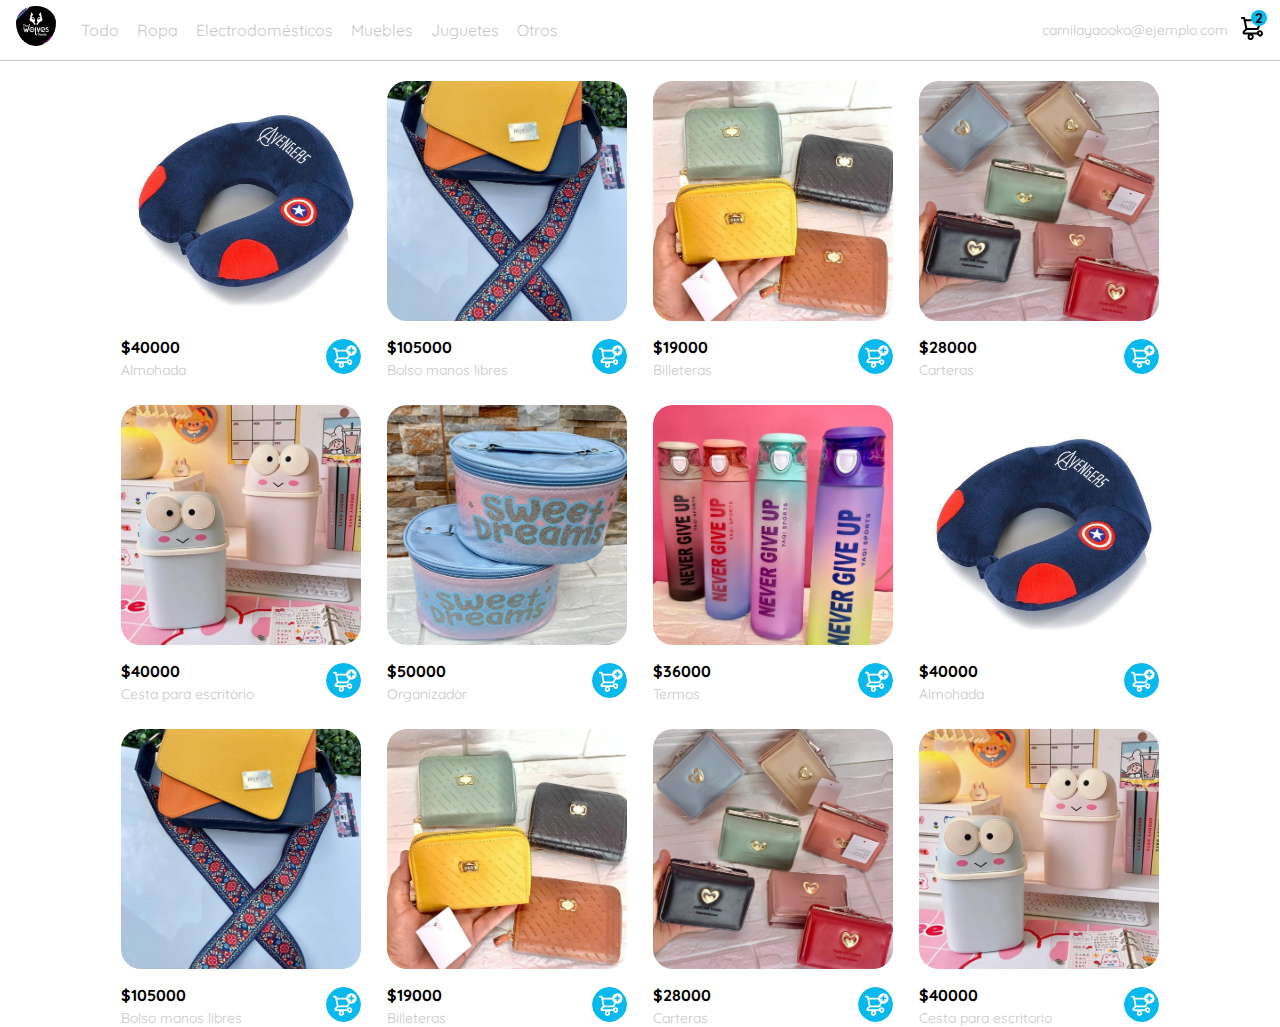
<file: index.html>
<!DOCTYPE html>
<html lang="en">
<head>
  <meta charset="UTF-8">
  <meta http-equiv="X-UA-Compatible" content="IE=edge">
  <meta name="viewport" content="width=device-width, initial-scale=1.0">
  
  <link rel="preconnect" href="https://fonts.googleapis.com">
  <link rel="preconnect" href="https://fonts.gstatic.com" crossorigin>
  <link href="https://fonts.googleapis.com/css2?family=Quicksand:wght@300;500;700&display=swap" rel="stylesheet">
  <link rel="stylesheet" href="./style.css">
  
  <title>The Wolves: Tienda Online</title>
</head>
<body>
  <nav>
    <img src="./icons/icon_menu.svg" alt="menu" class="menu">

    <div class="navbar-left">
      <img src="./logo.jpg" alt="logo" class="logo">

      <ul>
        <li>
          <a href="/">Todo</a>
        </li>
        <li>
          <a href="/">Ropa</a>
        </li>
        <li>
          <a href="/">Electrodomésticos</a>
        </li>
        <li>
          <a href="/">Muebles</a>
        </li>
        <li>
          <a href="/">Juguetes</a>
        </li>
        <li>
          <a href="/">Otros</a>
        </li>
      </ul>
    </div>

    <div class="navbar-right">
      <ul>
        <li class="navbar-email">camilayaooko@ejemplo.com</li>
        <li class="navbar-shopping-cart">
          <img src="./icons/icon_shopping_cart.svg" alt="shopping-cart">
          <div>2</div>
        </li>
      </ul>
    </div>
 
    <div class="desktop-menu inactive">
      <ul>
        <li>
          <a href="/" class="title">Mis órdenes</a>
        </li>
  
        <li>
          <a href="/">Mi cuenta</a>
        </li>
  
        <li>
          <a href="/">Cerrar sesión</a>
        </li>
  
      </ul>
    </div>

    <div class="mobile-menu inactive">
      <ul>
        <li>
          <a href="/">CATEGORIAS</a>
        </li>
        <li>
          <a href="/">Todo</a>
        </li>
        <li>
          <a href="/">Ropa</a>
        </li>
        <li>
          <a href="/">Electrodomésticos</a>
        </li>
        <li>
          <a href="/">Muebles</a>
        </li>
        <li>
          <a href="/">Juguetes</a>
        </li>
        <li>
          <a href="/">Otros</a>
        </li>
      </ul>
  
      <ul>
        <li>
          <a href="/">Mis ordenes</a>
        </li>
        <li>
          <a href="/">Mi cuenta</a>
        </li>
      </ul>
  
      <ul>
        <li>
          <a href="/" class="email">camilayaokoo@ejemplo.com</a>
        </li>
        <li>
          <a href="/" class="sign-out">Cerrar sesión</a>
        </li>
      </ul>
  
    </div>
  </nav>

  <div class="darken inactive"></div>
  <aside id="shoppingCartContainer" class=" inactive">
    <div class="title-container">
      <img src="./icons/flechita.svg" class="close-shopping-cart-container" alt="arrow">
      <p class="title">Mi orden</p>
    </div>
    <div class="my-order-content">
      <div class="shopping-cart">
        <figure>
          <img src="./imagenes/almohada.jfif" alt="almohada">
        </figure>
        <p>Almohada</p>
        <p>$25.000</p>
        <img src="./icons/icon_close.png" alt="close">
      </div>
      <div class="shopping-cart">
        <figure>
          <img src="./imagenes/almohada.jfif" alt="almohada">
        </figure>
        <p>Almohada</p>
        <p>$25.000</p>
        <img src="./icons/icon_close.png" alt="close">
      </div>
      <div class="shopping-cart">
        <figure>
          <img src="./imagenes/almohada.jfif" alt="almohada">
        </figure>
        <p>Almohada</p>
        <p>$25.000</p>
        <img src="./icons/icon_close.png" alt="close">
      </div>
      <div class="shopping-cart">
        <figure>
          <img src="./imagenes/almohada.jfif" alt="almohada">
        </figure>
        <p>Almohada</p>
        <p>$25.000</p>
        <img src="./icons/icon_close.png" alt="close">
      </div>
      <div class="shopping-cart">
        <figure>
          <img src="./imagenes/almohada.jfif" alt="almohada">
        </figure>
        <p>Almohada</p>
        <p>$25.000</p>
        <img src="./icons/icon_close.png" alt="close">
      </div>

      <div class="order">
        <p>
          <span>Total</span>
        </p>
        <p>$560.000</p>
      </div>

    </div>
      <button class="primary-button">
        Verificar
      </button>
  </aside>

  <aside id="productDetail" class="inactive">
    <div class="product-detail-close">
      <img src="./icons/icon_close.png" alt="close">
    </div>
    <!-- <img src="./imagenes/carteras.jfif" alt="almohada"> -->
    <!-- <div class="product-info">
      <p>$20.000</p>
      <p>Almohada</p>
      <p>Es una almohada perfecta para llevar en tus viajes, ya que te da comodidad a un precio increible</p>
      <button class="primary-button add-to-cart-button">
        <img src="./icons/bt_add_to_cart.svg" alt="add to cart">
        Añadir al carrito
      </button>
    </div> -->
  </aside>

  <section class="main-container">
    <div class="cards-container">
      <!-- <div class="product-card">
        <img src="/imagenes/almohada.jfif" alt="almohada" class="product-img">
        <div class="product-info">
          <div>  
            <p>$40.000</p>
            <p>Cuellero para viajes</p>
          </div>
            <figure>
            <img src="./icons/bt_add_to_cart.svg" alt="añadir">
          </figure>
        </div>
      </div> -->
    </div>
  </section>

  <script src="./main.js"></script>
</body>
</html>
</file>
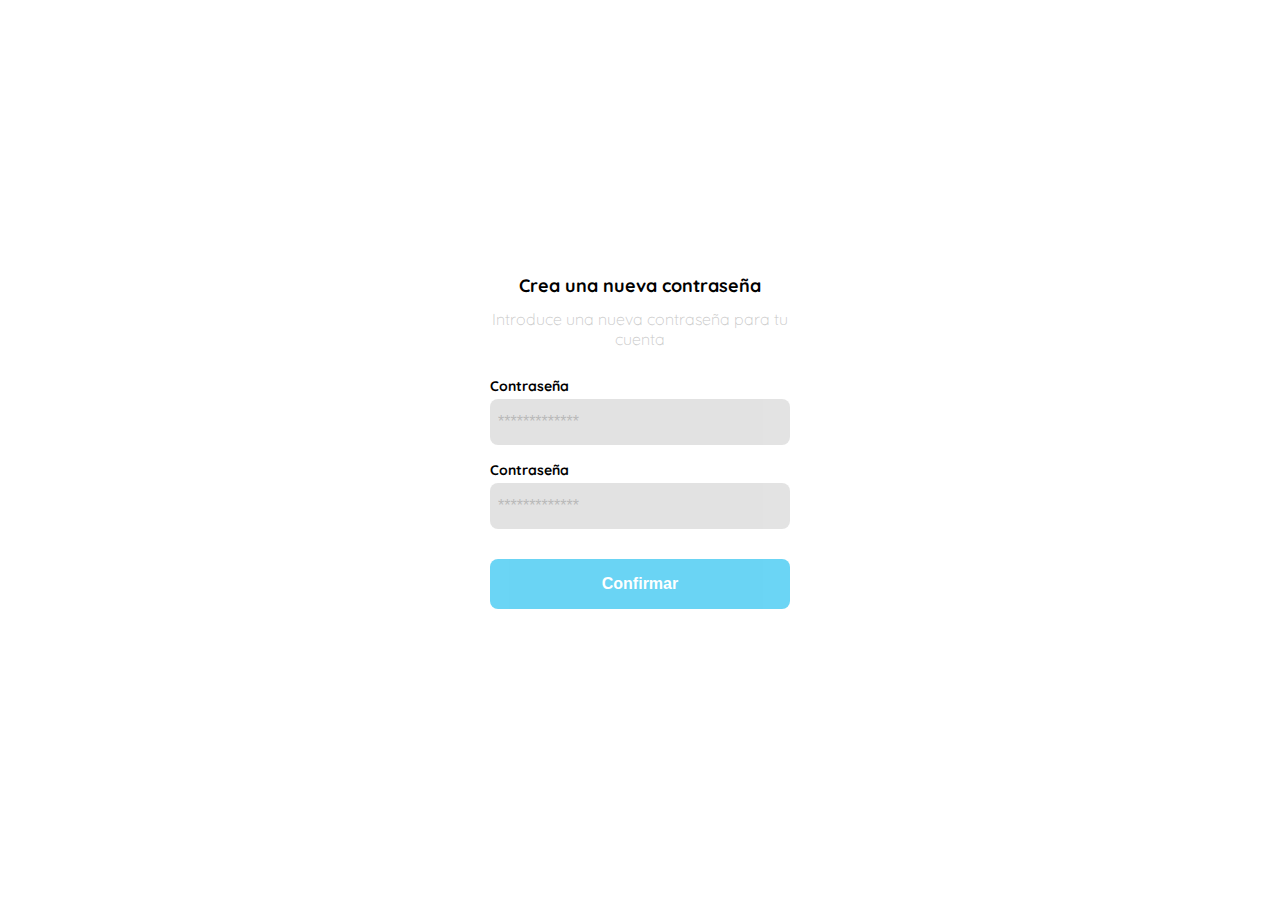
<file: clase1.html>
<!DOCTYPE html>
<html lang="en">
<head>
  <meta charset="UTF-8">
  <meta http-equiv="X-UA-Compatible" content="IE=edge">
  <meta name="viewport" content="width=device-width, initial-scale=1.0">
  <link rel="preconnect" href="https://fonts.googleapis.com">
  <link rel="preconnect" href="https://fonts.gstatic.com" crossorigin>
  <link href="https://fonts.googleapis.com/css2?family=Quicksand:wght@300;500;700&display=swap" rel="stylesheet">
  <title>Document</title>
  <style>
     :root {
      --fucsia: #db06b1;
      --gris: #c7c7c7;
      --azul: #08b9ee;
      --negro: #000000;
      --blanco: #ffffff;
      --sm: 14px;
      --md: 16px;
      --lg: 18px;
    }
    body {
      font-family: 'Quicksand', sans-serif;
      margin: 0;
    }
    .login {
      width: 100%;
      height: 100vh;
      display: grid;
      place-items: center;
    }
    .form-container {
      display: grid;
      grid-template-rows: auto 1fr auto;
      width: 300px;
    }
    .logo {
      width: 150px;
      height: 150px;
      border-radius: 50%;
      margin-bottom: 48px;
      justify-self: center;
      display: none;
    }
    .title {
      font-size: var(--lg);
      margin-bottom: 12px;
      text-align: center;
    }
    .subtitle {
      color: var(--gris);
      font-size: var(--md);
      font-weight: 300;
      margin-top: 0;
      margin-bottom: 28px;
      text-align: center;
    }
    .form {
      display: flex;
      flex-direction: column;
    }
    .label {
      font-size: var(--sm);
      font-weight: bold;
      margin-bottom: 4px;
    }
    .input {
      background-color: var(--gris);
      border: none;
      border-radius: 8px;
      height: 30px;
      font-size: var(--md);
      padding: 8px;
      opacity: 50%;
      margin-bottom: 16px;
    }
    .primary-button {
      background-color: var(--azul);
      border-radius: 8px;
      border: none;
      color: var(--blanco);
      width: 100%;
      cursor: pointer;
      font-size: var(--md);
      font-weight: bold;
      height: 50px;
      opacity: 60%;
    }
    .login-button {
      margin-top: 14px;
      margin-bottom: 30px;
    }
    @media (max-width: 640px) {
      .logo {
        display: block;
      }
    }
  </style>
</head>
<body>
  <div class="login">
    <div class="form-container">
      <img src="./logo.jpg" alt="logo" class="logo">

      <h1 class="title">Crea una nueva contraseña</h1>
      <p class="subtitle">Introduce una nueva contraseña para tu cuenta</p>

      <form action="/" class="form">
        <label for="password" class="label">Contraseña</label>
        <input type="password" id="password" placeholder="*************" class="input input-password">

        <label for="new-password" class="label">Contraseña</label>
        <input type="password" id="new-password" placeholder="*************" class="input input-password">

        <input type="submit" value="Confirmar" class="primary-button login-button">
      </form>
    </div>
  </div>
</body>
</html>
</file>
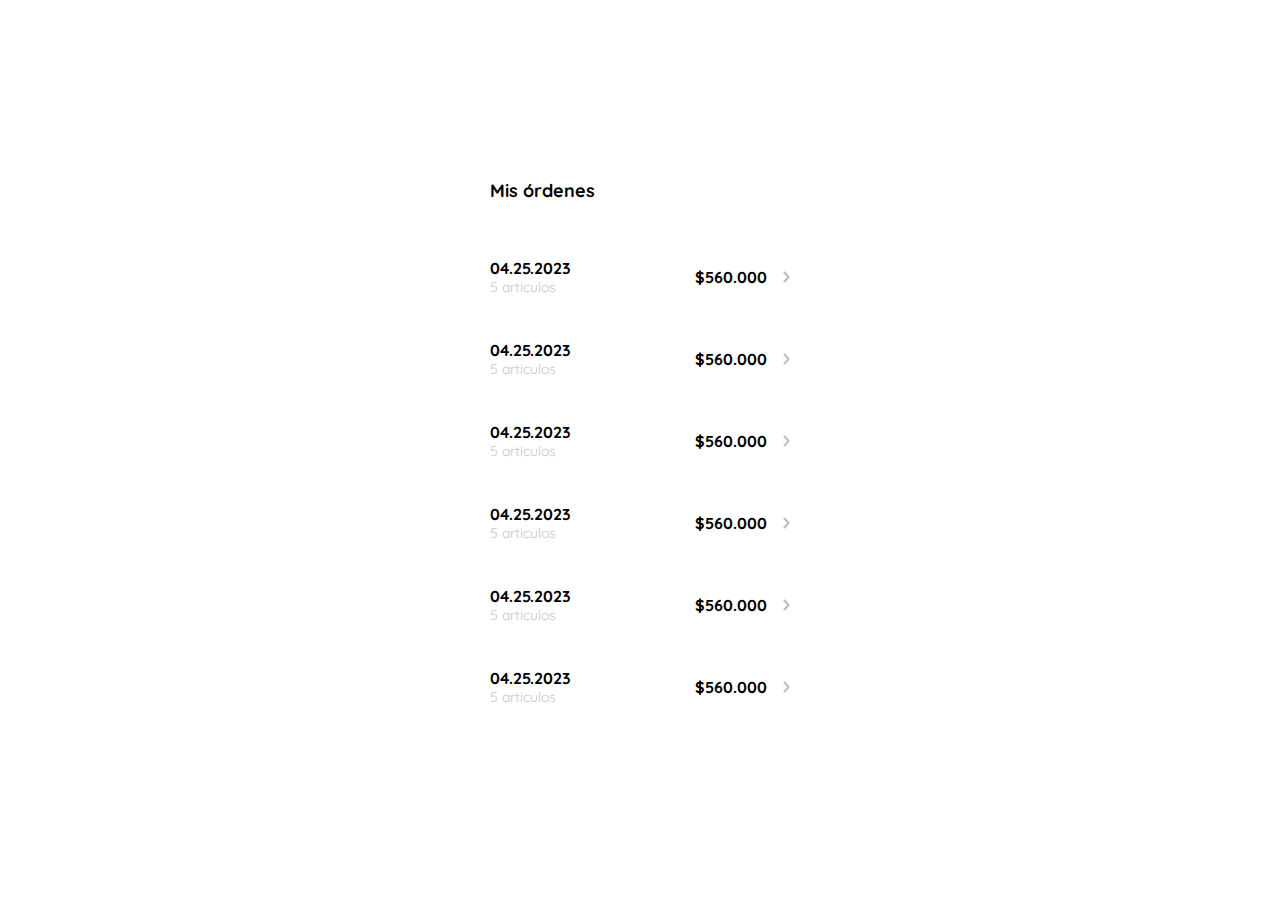
<file: clase10.html>
<!DOCTYPE html>
<html lang="en">
<head>
  <meta charset="UTF-8">
  <meta http-equiv="X-UA-Compatible" content="IE=edge">
  <meta name="viewport" content="width=device-width, initial-scale=1.0">
  <link rel="preconnect" href="https://fonts.googleapis.com">
  <link rel="preconnect" href="https://fonts.gstatic.com" crossorigin>
  <link href="https://fonts.googleapis.com/css2?family=Quicksand:wght@300;500;700&display=swap" rel="stylesheet">
  <title>Document</title>
  <style>
     :root {
      --fucsia: #db06b1;
      --gris: #c7c7c7;
      --azul: #08b9ee;
      --negro: #000000;
      --blanco: #ffffff;
      --sm: 14px;
      --md: 16px;
      --lg: 18px;
    }
    body {
      font-family: 'Quicksand', sans-serif;
      margin: 0;
    }
    .my-order {
      width: 100%;
      height: 100vh;
      display: grid;
      place-items: center;
    }
    .title {
      font-size: var(--lg);
      margin-bottom: 40px;
    }
    .my-order-container {
      display: grid;
      grid-template-rows: auto 1fr auto;
      width: 300px;
    }
    .my-order-content {
      display: flex;
      flex-direction: column;
    }
    .order {
      display: grid;
      grid-template-columns: auto 1fr auto;
      gap: 16px;
      align-items: center;
      margin-bottom: 12px;
    }
    .order p:nth-child(1) {
      display: flex;
      flex-direction: column;
    }
    .order p span:nth-child(1) {
      font-size: var(--md);
      font-weight: bold;
    }
    .order p span:nth-child(2) {
      font-size: var(--sm);
      color: var(--gris);
    }
    .order p:nth-child(2) {
      text-align: end;
      font-weight: bold;
    }
   
    </style>
</head>
<body>
  <div class="my-order">
    <div class="my-order-container">
      <h1 class="title">Mis órdenes</h1>

      <div class="my-order-content">
        <div class="order">
          <p>
            <span>04.25.2023</span>
            <span>5 articulos</span>
          </p>
          <p>$560.000</p>
          <img src="./icons/flechita.svg" alt="flecha">
        </div>

      <div class="order">
        <p>
          <span>04.25.2023</span>
          <span>5 articulos</span>
        </p>
        <p>$560.000</p>
        <img src="./icons/flechita.svg" alt="flecha">
      </div>

      <div class="order">
        <p>
          <span>04.25.2023</span>
          <span>5 articulos</span>
        </p>
        <p>$560.000</p>
        <img src="./icons/flechita.svg" alt="flecha">
      </div>
      
      <div class="order">
        <p>
          <span>04.25.2023</span>
          <span>5 articulos</span>
        </p>
        <p>$560.000</p>
        <img src="./icons/flechita.svg" alt="flecha">
      </div>
      
      <div class="order">
        <p>
          <span>04.25.2023</span>
          <span>5 articulos</span>
        </p>
        <p>$560.000</p>
        <img src="./icons/flechita.svg" alt="flecha">
        </div>
      
      <div class="order">
        <p>
          <span>04.25.2023</span>
          <span>5 articulos</span>
        </p>
        <p>$560.000</p>
        <img src="./icons/flechita.svg" alt="flecha">
      </div>
      
      </div>
    </div>
  </div>
  
</body>
</html>
</file>
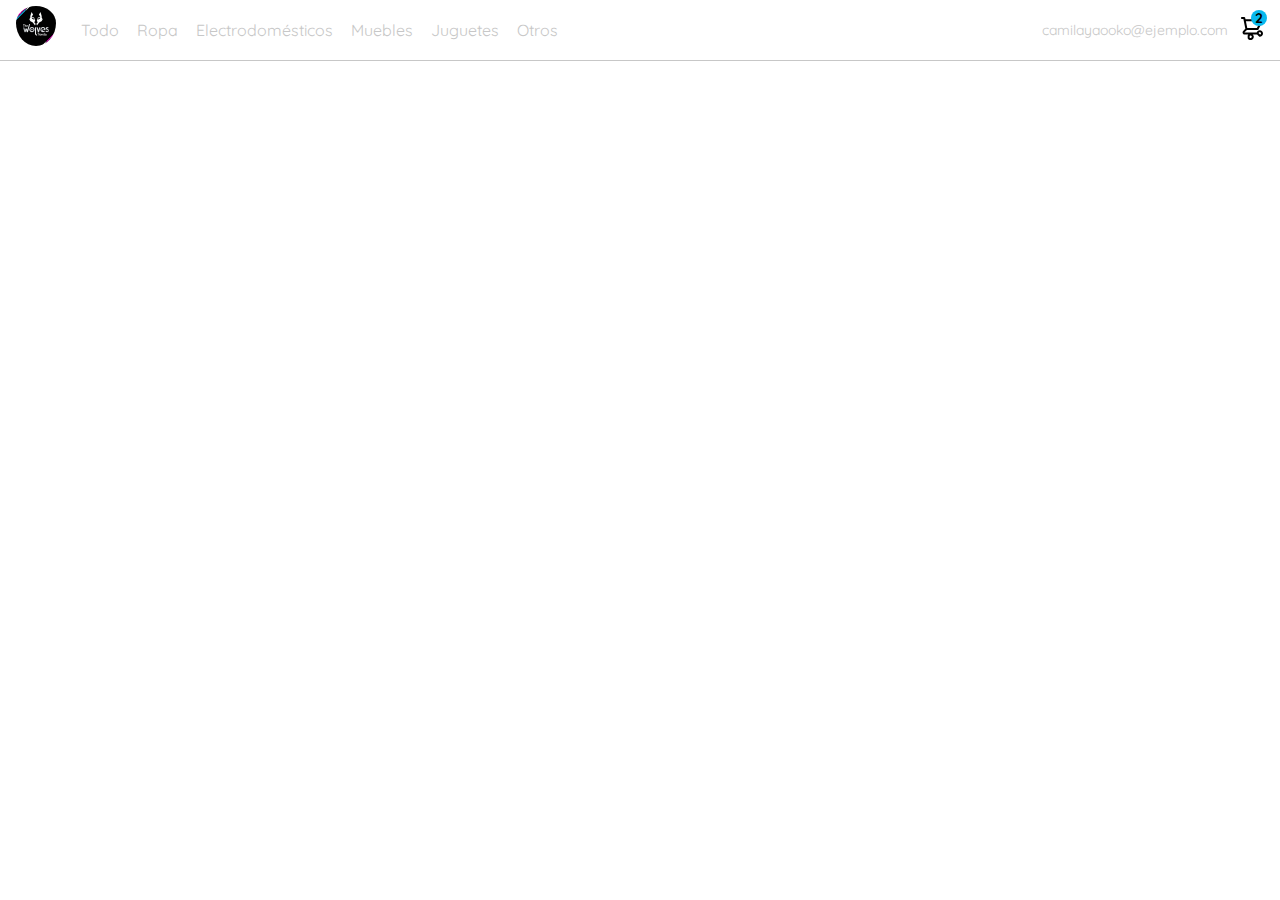
<file: clase11.html>
<!DOCTYPE html>
<html lang="en">
<head>
  <meta charset="UTF-8">
  <meta http-equiv="X-UA-Compatible" content="IE=edge">
  <meta name="viewport" content="width=device-width, initial-scale=1.0">
  <link rel="preconnect" href="https://fonts.googleapis.com">
  <link rel="preconnect" href="https://fonts.gstatic.com" crossorigin>
  <link href="https://fonts.googleapis.com/css2?family=Quicksand:wght@300;500;700&display=swap" rel="stylesheet">
  <title>Document</title>
  <style>
     :root {
      --fucsia: #db06b1;
      --gris: #c7c7c7;
      --azul: #08b9ee;
      --negro: #000000;
      --blanco: #ffffff;
      --sm: 14px;
      --md: 16px;
      --lg: 18px;
    }
    body {
      font-family: 'Quicksand', sans-serif;
      margin: 0;
    }
    nav {
      display: flex;
      justify-content: space-between;
      padding: 0 16px;
      border-bottom: 1px solid var(--gris);
    }
    .menu {
      display: none;
    }
    .logo {
      width: 40px;
      height: 40px;
      border-radius: 50%;
      padding-top: 6px;
    }
    .navbar-left ul,
    .navbar-right ul {
      list-style: none;
      padding: 0;
      margin: 0;
      display: flex;
      align-items: center;
      height: 60px;
    }
    .navbar-left {
      display: flex;
    }
    .navbar-left ul{
      margin-left: 16px;
    }
    .navbar-left ul li a,
    .navbar-right ul li a {
      text-decoration: none;
      color: var(--gris);
      border: 1px solid var(--blanco);
      padding: 8px;
      border-radius: 8px;
    }
    .navbar-left ul li a:hover,
    .navbar-right ul li a:hover {
      border: 1px solid var(--fucsia);
      color: var(--fucsia);
    }
    .navbar-email {
      color: var(--gris);
      font-size: var(--sm);
      margin-right: 12px;
    }
    .navbar-shopping-cart {
      position: relative;
    }
    .navbar-shopping-cart div{
      width: 16px;
      height: 16px;
      background-color: var(--azul);
      border-radius: 50%;
      font-size: var(--sm);
      font-weight: bold;
      position: absolute;
      top: -6px;
      right: -3px;
      display: flex;
      justify-content: center;
      align-items: center;
    }
    @media (max-width: 640px) {
      .menu {
        display: block;
      }
      .navbar-left ul, .navbar-email {
        display: none;
      }
    }
  </style>
</head>
<body>
  <nav>
    <img src="./icons/icon_menu.svg" alt="menu" class="menu">

    <div class="navbar-left">
      <img src="./logo.jpg" alt="logo" class="logo">

      <ul>
        <li>
          <a href="/">Todo</a>
        </li>
        <li>
          <a href="/">Ropa</a>
        </li>
        <li>
          <a href="/">Electrodomésticos</a>
        </li>
        <li>
          <a href="/">Muebles</a>
        </li>
        <li>
          <a href="/">Juguetes</a>
        </li>
        <li>
          <a href="/">Otros</a>
        </li>
      </ul>
    </div>

    <div class="navbar-right">
      <ul>
        <li class="navbar-email">camilayaooko@ejemplo.com</li>
        <li class="navbar-shopping-cart">
          <img src="./icons/icon_shopping_cart.svg" alt="shopping-cart">
          <div>2</div>
        </li>
      </ul>
    </div>
  </nav>
</body>
</html>
</file>
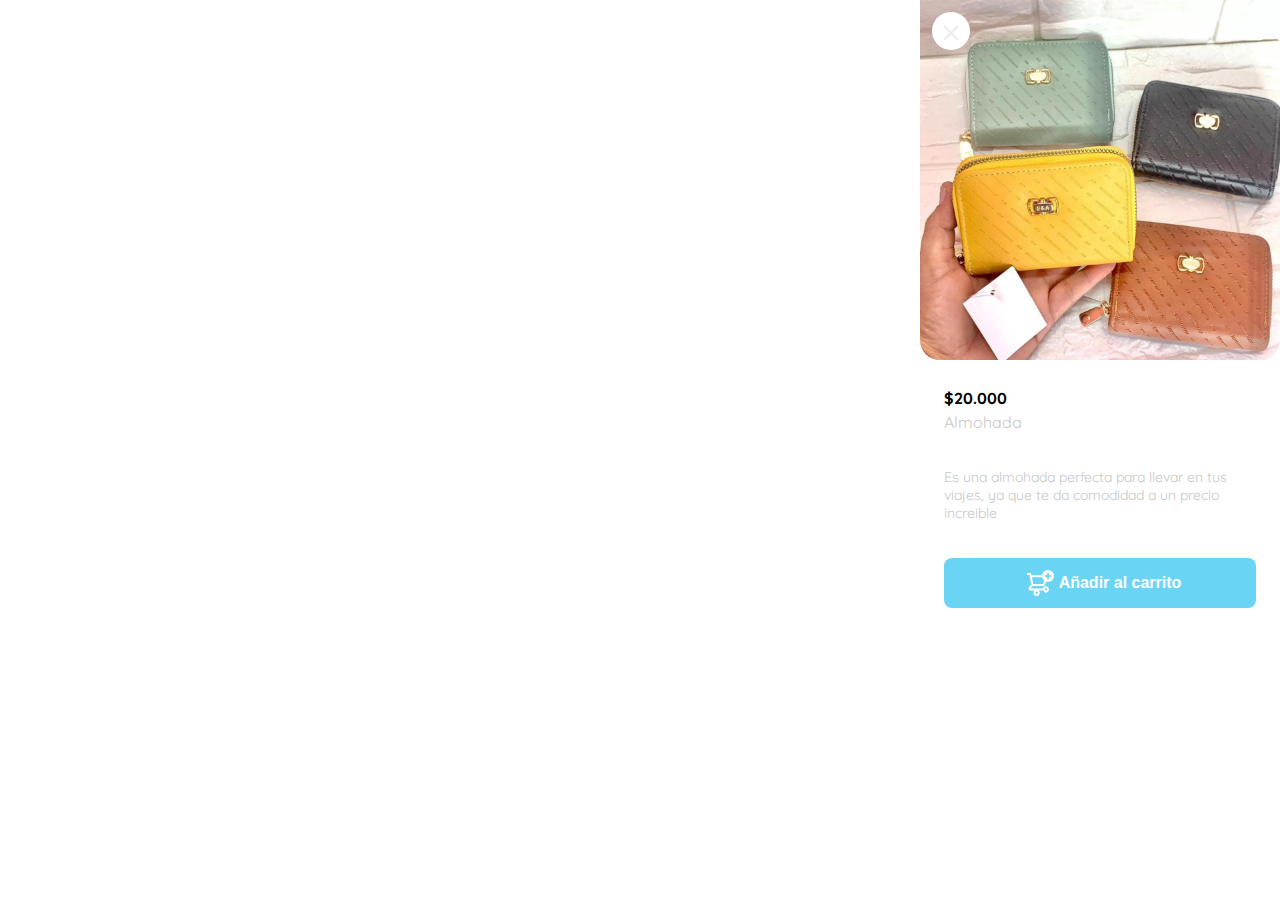
<file: clase12.html>
<!DOCTYPE html>
<html lang="en">
<head>
  <meta charset="UTF-8">
  <meta http-equiv="X-UA-Compatible" content="IE=edge">
  <meta name="viewport" content="width=device-width, initial-scale=1.0">
  <link rel="preconnect" href="https://fonts.googleapis.com">
  <link rel="preconnect" href="https://fonts.gstatic.com" crossorigin>
  <link href="https://fonts.googleapis.com/css2?family=Quicksand:wght@300;500;700&display=swap" rel="stylesheet">
  <title>Document</title>
  <style>
     :root {
      --fucsia: #db06b1;
      --gris: #c7c7c7;
      --azul: #08b9ee;
      --negro: #000000;
      --blanco: #ffffff;
      --sm: 14px;
      --md: 16px;
      --lg: 18px;
    }
    body {
      font-family: 'Quicksand', sans-serif;
      margin: 0;
    }
    .product-detail {
      width: 360px;
      padding-bottom: 24px;
      position: absolute;
      right: 0;
    }
    .product-detail-close {
      background-color: var(--blanco);
      width: 14px;
      height: 14px;
      position: absolute;
      top: 12px;
      left: 12px;
      z-index: 2;
      padding: 12px;
      border-radius: 50%;
    }
    .product-detail-close:hover{
      cursor: pointer;
    }
    .product-detail > img:nth-child(2) {
      width: 100%;
      height: 360px;
      object-fit: cover;
      border-radius: 0 0 20px 20px;
    }
    .product-info {
      margin: 24px 24px 0 24px;
    }
    .product-info p:nth-child(1) {
      font-weight: bold;
      font-size: var(--md);
      margin-top: 0;
      margin-bottom: 4px;
    }
    .product-info p:nth-child(2) {
      color: var(--gris);
      font-size: var(--md);
      margin-top: 0;
      margin-bottom: 36px;
    }
    .product-info p:nth-child(3) {
      color: var(--gris);
      font-size: var(--sm);
      margin-top: 0;
      margin-bottom: 36px;
    }
    .primary-button {
      background-color: var(--azul);
      border-radius: 8px;
      border: none;
      color: var(--blanco);
      width: 100%;
      cursor: pointer;
      font-size: var(--md);
      font-weight: bold;
      height: 50px;
      opacity: 60%;
    }
    .add-to-cart-button {
      display: flex;
      align-items: center;
    justify-content: center;
    }
    @media (max-width:640px) {
      .product-detail {
        width: 100%;
      }
    }
  </style>
</head>
<body>
  <aside class="product-detail">
    <div class="product-detail-close">
      <img src="./icons/icon_close.png" alt="close">
    </div>

      <img src="./imagenes/carteras.jfif" alt="almohada">
    <div class="product-info">
      <p>$20.000</p>
      <p>Almohada</p>
      <p>Es una almohada perfecta para llevar en tus viajes, ya que te da comodidad a un precio increible</p>
      <button class="primary-button add-to-cart-button">
        <img src="./icons/bt_add_to_cart.svg" alt="add to cart">
        Añadir al carrito
      </button>
    </div>
  </aside>
</body>
</html>
</file>
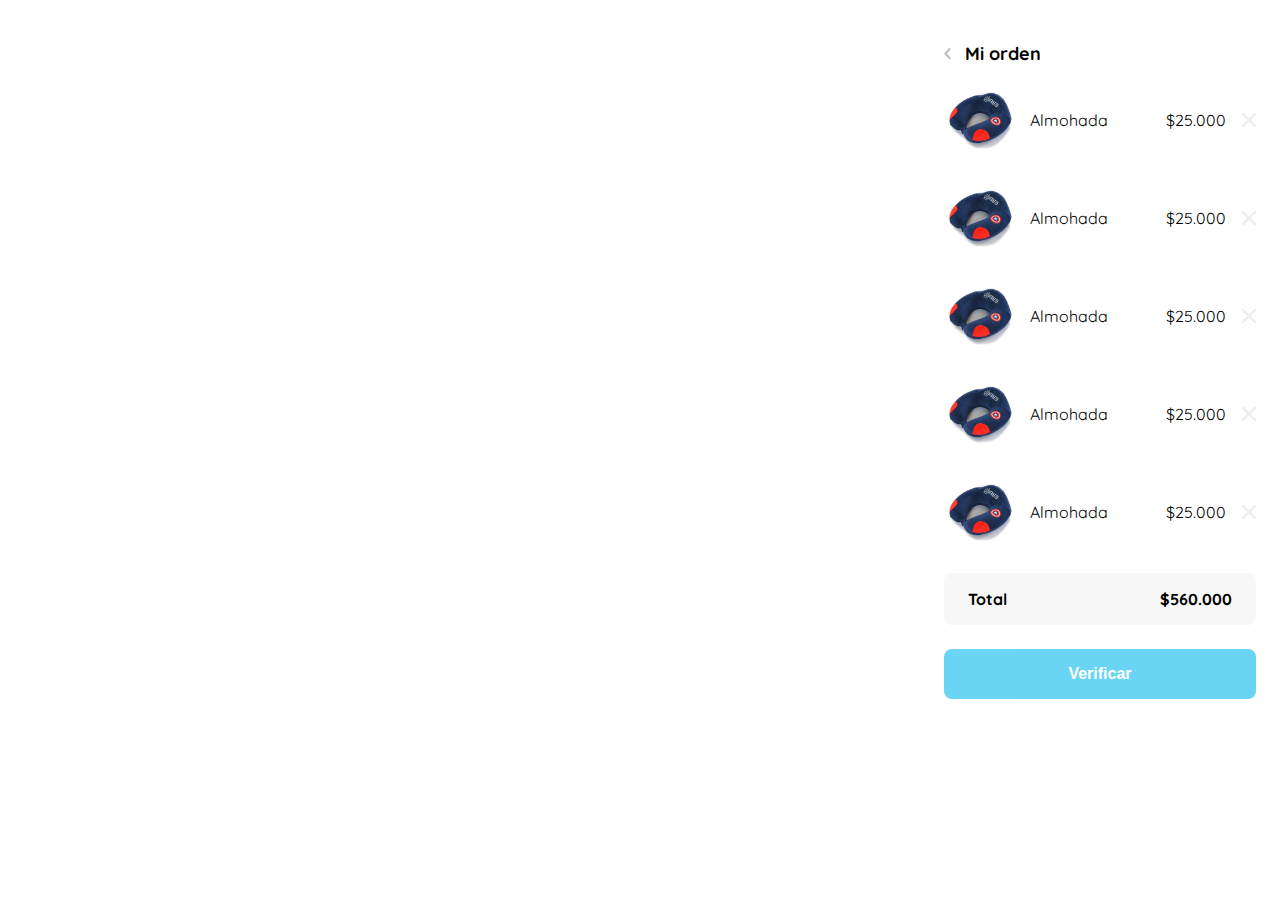
<file: clase13.html>
<!DOCTYPE html>
<html lang="en">
<head>
  <meta charset="UTF-8">
  <meta http-equiv="X-UA-Compatible" content="IE=edge">
  <meta name="viewport" content="width=device-width, initial-scale=1.0">
  <link rel="preconnect" href="https://fonts.googleapis.com">
  <link rel="preconnect" href="https://fonts.gstatic.com" crossorigin>
  <link href="https://fonts.googleapis.com/css2?family=Quicksand:wght@300;500;700&display=swap" rel="stylesheet">
  <title>Document</title>
  <style>
     :root {
      --fucsia: #db06b1;
      --gris: #c7c7c7;
      --azul: #08b9ee;
      --negro: #000000;
      --blanco: #ffffff;
      --sm: 14px;
      --md: 16px;
      --lg: 18px;
    }
    body {
      font-family: 'Quicksand', sans-serif;
      margin: 0;
    }
    .product-detail {
      width: 360px;
      padding: 24px;
      box-sizing: border-box;
      position: absolute;
      right: 0;
    }
    .title-container {
      display: flex;
    }
    .title-container img {
      transform: rotate(180deg);
      margin-right: 14px;
    }
    .title {
      font-size: var(--lg);
      font-weight: bold;
    }
    .my-order-content {
      display: flex;
      flex-direction: column;
    }
    .order {
      display: grid;
      grid-template-columns: auto 1fr;
      gap: 16px;
      align-items: center;
      background-color: #f7f7f7;
      margin-bottom: 24px;
      border-radius: 8px;
      padding: 0 24px;
    }
    .order p span:nth-child(1) {
      font-size: var(--md);
      font-weight: bold;
    }
    .order p:nth-child(2) {
      text-align: end;
      font-weight: bold;
    }
    .shopping-cart {
      display: grid;
      grid-template-columns: auto 1fr auto auto;
      gap: 16px;
      margin-bottom: 24px;
      align-items: center;
    }
    .shopping-cart figure {
      margin: 0;
    }
    .shopping-cart figure img{
      width: 70px;
      height: 70px;
      border-radius: 20px;
      object-fit: cover;
    }
    .primary-button {
      background-color: var(--azul);
      border-radius: 8px;
      border: none;
      color: var(--blanco);
      width: 100%;
      cursor: pointer;
      font-size: var(--md);
      font-weight: bold;
      height: 50px;
      opacity: 60%;
    }
    .add-to-cart-button {
      display: flex;
      align-items: center;
    justify-content: center;
    }
    @media (max-width:640px) {
      .product-detail {
        width: 100%;
      }
    }
  </style>
</head>
<body>
  <aside class="product-detail">
    <div class="title-container">
      <img src="./icons/flechita.svg" alt="arrow">
      <p class="title">Mi orden</p>
    </div>
    <div class="my-order-content">
      <div class="shopping-cart">
        <figure>
          <img src="./imagenes/almohada.jfif" alt="almohada">
        </figure>
        <p>Almohada</p>
        <p>$25.000</p>
        <img src="./icons/icon_close.png" alt="close">
      </div>
      <div class="shopping-cart">
        <figure>
          <img src="./imagenes/almohada.jfif" alt="almohada">
        </figure>
        <p>Almohada</p>
        <p>$25.000</p>
        <img src="./icons/icon_close.png" alt="close">
      </div>
      <div class="shopping-cart">
        <figure>
          <img src="./imagenes/almohada.jfif" alt="almohada">
        </figure>
        <p>Almohada</p>
        <p>$25.000</p>
        <img src="./icons/icon_close.png" alt="close">
      </div>
      <div class="shopping-cart">
        <figure>
          <img src="./imagenes/almohada.jfif" alt="almohada">
        </figure>
        <p>Almohada</p>
        <p>$25.000</p>
        <img src="./icons/icon_close.png" alt="close">
      </div>
      <div class="shopping-cart">
        <figure>
          <img src="./imagenes/almohada.jfif" alt="almohada">
        </figure>
        <p>Almohada</p>
        <p>$25.000</p>
        <img src="./icons/icon_close.png" alt="close">
      </div>

      <div class="order">
        <p>
          <span>Total</span>
        </p>
        <p>$560.000</p>
      </div>

    </div>
      <button class="primary-button">
        Verificar
      </button>
  </aside>
</body>
</html>
</file>
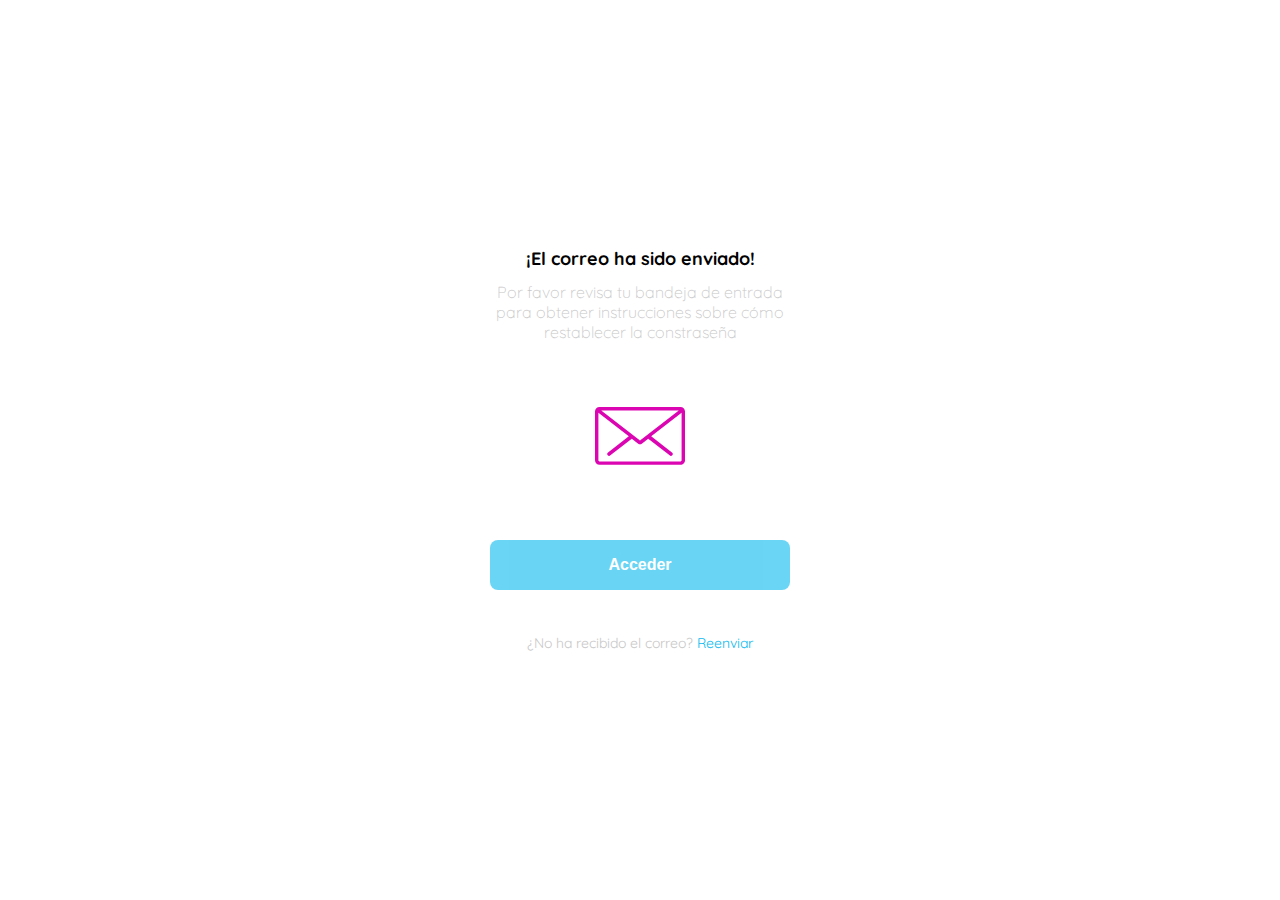
<file: clase2.html>
<!DOCTYPE html>
<html lang="en">
<head>
  <meta charset="UTF-8">
  <meta http-equiv="X-UA-Compatible" content="IE=edge">
  <meta name="viewport" content="width=device-width, initial-scale=1.0">
  <link rel="preconnect" href="https://fonts.googleapis.com">
  <link rel="preconnect" href="https://fonts.gstatic.com" crossorigin>
  <link href="https://fonts.googleapis.com/css2?family=Quicksand:wght@300;500;700&display=swap" rel="stylesheet">
  <title>Document</title>
  <style>
     :root {
      --fucsia: #db06b1;
      --gris: #c7c7c7;
      --azul: #08b9ee;
      --negro: #000000;
      --blanco: #ffffff;
      --sm: 14px;
      --md: 16px;
      --lg: 18px;
    }
    body {
      font-family: 'Quicksand', sans-serif;
      margin: 0;
    }
    .login {
      width: 100%;
      height: 100vh;
      display: grid;
      place-items: center;
    }
    .form-container {
      display: grid;
      grid-template-rows: auto 1fr auto;
      width: 300px;
      justify-items: center;
    }
    .logo {
      width: 150px;
      height: 150px;
      border-radius: 50%;
      margin-bottom: 48px;
      justify-self: center;
      display: none;
    }
    .title {
      font-size: var(--lg);
      margin-bottom: 12px;
      text-align: center;
    }
    .subtitle {
      color: var(--gris);
      font-size: var(--md);
      font-weight: 300;
      margin-top: 0;
      margin-bottom: 28px;
      text-align: center;
    }
    .email-image {
      width: 132px;
      height: 132px;
      border-radius: 50%;
      display: flex;
      justify-content: center;
      align-items: center;
      margin-bottom: 24px;
    }
    .resend {
      font-size: var(--sm);
    }
    .resend span {
      color: var(--gris);
    }
    .resend a {
      color: var(--azul);
      text-decoration: none;
    }
    .primary-button {
      background-color: var(--azul);
      border-radius: 8px;
      border: none;
      color: var(--blanco);
      width: 100%;
      cursor: pointer;
      font-size: var(--md);
      font-weight: bold;
      height: 50px;
      opacity: 60%;
    }
    .login-button {
      margin-top: 14px;
      margin-bottom: 30px;
    }
    @media (max-width: 640px) {
      .logo {
        display: block;
      }
    }
  </style>
</head>
<body>
  <div class="login">
    <div class="form-container">
      <img src="./logo.jpg" alt="logo" class="logo">

      <h1 class="title">¡El correo ha sido enviado!</h1>
      <p class="subtitle">Por favor revisa tu bandeja de entrada para obtener instrucciones sobre cómo restablecer la constraseña</p>

      <div class="email-image">
        <img src="./icons/email.svg" alt="email">
      </div>

      <button class="primary-button login-button">Acceder</button>

      <p class="resend">
        <span>¿No ha recibido el correo?</span>
        <a href="/">Reenviar</a>
      </p>
    </div>
  </div>
</body>
</html>
</file>
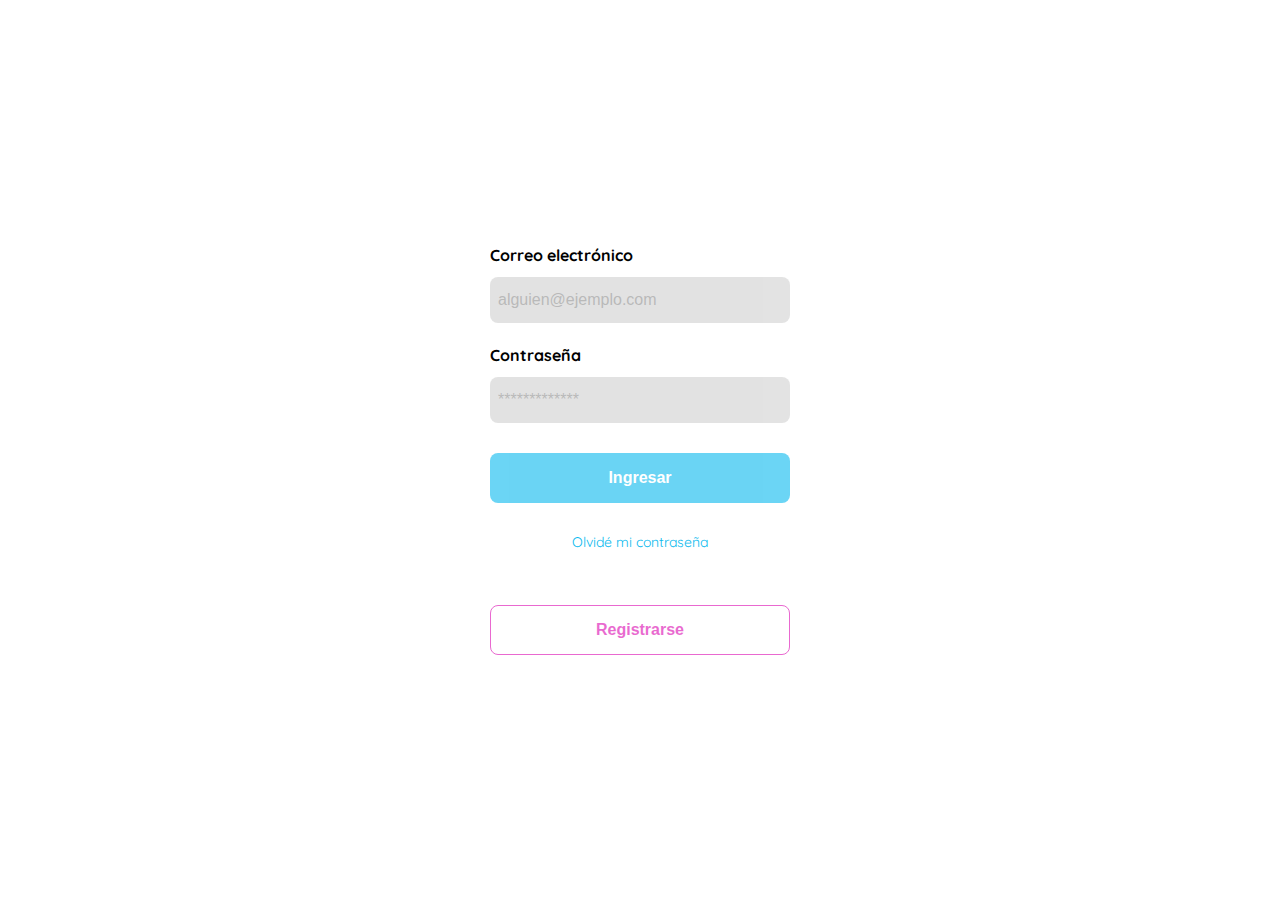
<file: clase3.html>
<!DOCTYPE html>
<html lang="en">
<head>
  <meta charset="UTF-8">
  <meta http-equiv="X-UA-Compatible" content="IE=edge">
  <meta name="viewport" content="width=device-width, initial-scale=1.0">
  <link rel="preconnect" href="https://fonts.googleapis.com">
  <link rel="preconnect" href="https://fonts.gstatic.com" crossorigin>
  <link href="https://fonts.googleapis.com/css2?family=Quicksand:wght@300;500;700&display=swap" rel="stylesheet">
  <title>Document</title>
  <style>
     :root {
      --fucsia: #db06b1;
      --gris: #c7c7c7;
      --azul: #08b9ee;
      --negro: #000000;
      --blanco: #ffffff;
      --sm: 14px;
      --md: 16px;
      --lg: 18px;
    }
    body {
      font-family: 'Quicksand', sans-serif;
      margin: 0;
    }
    .login {
      width: 100%;
      height: 100vh;
      display: grid;
      place-items: center;
    }
    .form-container {
      display: grid;
      grid-template-rows: auto 1fr auto;
      width: 300px;
    }
    .logo {
      width: 150px;
      height: 150px;
      border-radius: 50%;
      margin-bottom: 48px;
      justify-self: center;
      display: none;
    }
    .form {
      display: flex;
      flex-direction: column;
    }
    .form a {
      color: var(--azul);
      font-size: var(--sm);
      text-align: center;
      text-decoration: none;
      margin-bottom: 54px;
    }
    .label {
      font-size: var(--md);
      font-weight: bold;
      margin-bottom: 12px;
    }
    .input {
      background-color: var(--gris);
      border: none;
      border-radius: 8px;
      height: 30px;
      font-size: var(--md);
      padding: 8px;
      opacity: 50%;
      margin-bottom: 16px;
    }
    .input-email {
      margin-bottom: 22px;
    }
    .primary-button {
      background-color: var(--azul);
      border-radius: 8px;
      border: none;
      color: var(--blanco);
      width: 100%;
      cursor: pointer;
      font-size: var(--md);
      font-weight: bold;
      height: 50px;
      opacity: 60%;
    }
    .secondary-button {
      background-color: var(--blanco);
      border-radius: 8px;
      border: 1px solid var(--fucsia);
      color: var(--fucsia);
      width: 100%;
      cursor: pointer;
      font-size: var(--md);
      font-weight: bold;
      height: 50px;
      opacity: 60%;
    }
    .login-button {
      margin-top: 14px;
      margin-bottom: 30px;
    }
    @media (max-width: 640px) {
      .logo {
        display: block;
      }
      .secondary-button {
        width: 300px;
        position: absolute;
        bottom: 0;
        margin-bottom: 24px;
      }
    }
  </style>
</head>
<body>
  <div class="login">
    <div class="form-container">
      <img src="./logo.jpg" alt="logo" class="logo">

      <form action="/" class="form">
        <label for="email" class="label">Correo electrónico</label>
        <input type="email" id="email" placeholder="alguien@ejemplo.com" class="input input-email">

        <label for="password" class="label">Contraseña</label>
        <input type="password" id="password" placeholder="*************" class="input input-password">

        <input type="submit" value="Ingresar" class="primary-button login-button">
        <a href="/">Olvidé mi contraseña</a>
      </form>

      <button class="secondary-button signup-button">Registrarse</button>

    </div>
  </div>
</body>
</html>
</file>
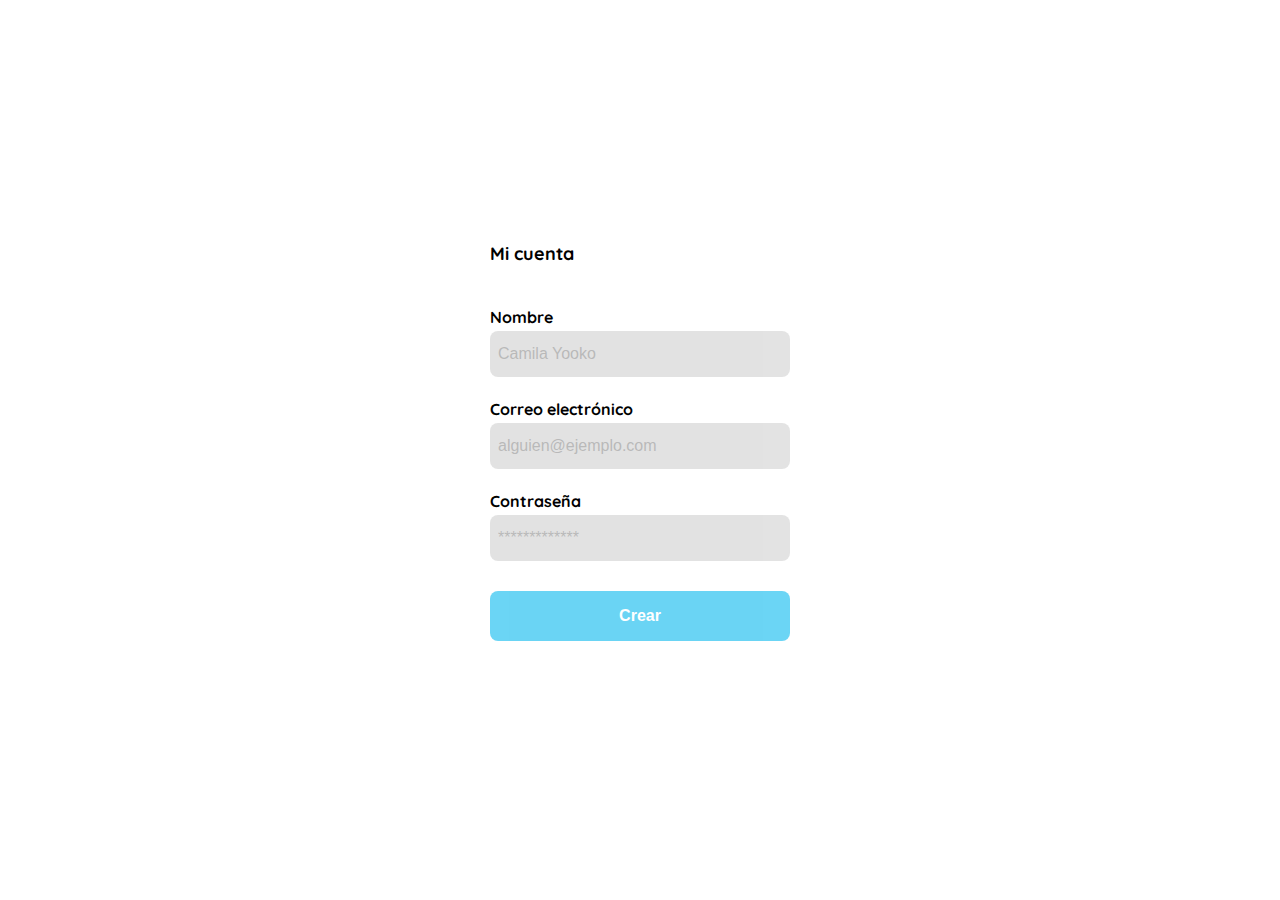
<file: clase4.html>
<!DOCTYPE html>
<html lang="en">
<head>
  <meta charset="UTF-8">
  <meta http-equiv="X-UA-Compatible" content="IE=edge">
  <meta name="viewport" content="width=device-width, initial-scale=1.0">
  <link rel="preconnect" href="https://fonts.googleapis.com">
  <link rel="preconnect" href="https://fonts.gstatic.com" crossorigin>
  <link href="https://fonts.googleapis.com/css2?family=Quicksand:wght@300;500;700&display=swap" rel="stylesheet">
  <title>Document</title>
  <style>
     :root {
      --fucsia: #db06b1;
      --gris: #c7c7c7;
      --azul: #08b9ee;
      --negro: #000000;
      --blanco: #ffffff;
      --sm: 14px;
      --md: 16px;
      --lg: 18px;
    }
    body {
      font-family: 'Quicksand', sans-serif;
      margin: 0;
    }
    .login {
      width: 100%;
      height: 100vh;
      display: grid;
      place-items: center;
    }
    .form-container {
      display: grid;
      grid-template-rows: auto 1fr auto;
      width: 300px;
    }
    .title {
      font-size: var(--lg);
      margin-bottom: 42px;
      text-align: start;
    }
    .form {
      display: flex;
      flex-direction: column;
    }
    .label {
      font-size: var(--md);
      font-weight: bold;
      margin-bottom: 4px;
    }
    .input {
      background-color: var(--gris);
      border: none;
      border-radius: 8px;
      height: 30px;
      font-size: var(--md);
      padding: 8px;
      opacity: 50%;
      margin-bottom: 16px;
    }
    .input-name, .input-email, .input.password {
      margin-bottom: 22px;
    }
    .primary-button {
      background-color: var(--azul);
      border-radius: 8px;
      border: none;
      color: var(--blanco);
      width: 100%;
      cursor: pointer;
      font-size: var(--md);
      font-weight: bold;
      height: 50px;
      opacity: 60%;
    }
    .login-button {
      margin-top: 14px;
      margin-bottom: 30px;
    }
    @media (max-width: 640px) {
      .form-container {
        height: 100%;
      }
      .primary-button {
        width: 300px;
        position: absolute;
        bottom: 0;
        margin-bottom: 24px;
      }
    }
  </style>
</head>
<body>
  <div class="login">
    <div class="form-container">
      <h1 class="title">Mi cuenta</h1>

      <form action="/" class="form">
        <label for="name" class="label">Nombre</label>
        <input type="text" id="name" placeholder="Camila Yooko" class="input input-name">

        <label for="email" class="label">Correo electrónico</label>
        <input type="email" id="email" placeholder="alguien@ejemplo.com" class="input input-email">
        
        <label for="password" class="label">Contraseña</label>
        <input type="password" id="password" placeholder="*************" class="input input-password">

        <input type="submit" value="Crear" class="primary-button login-button">
      </form>
    </div>
  </div>
</body>
</html>
</file>
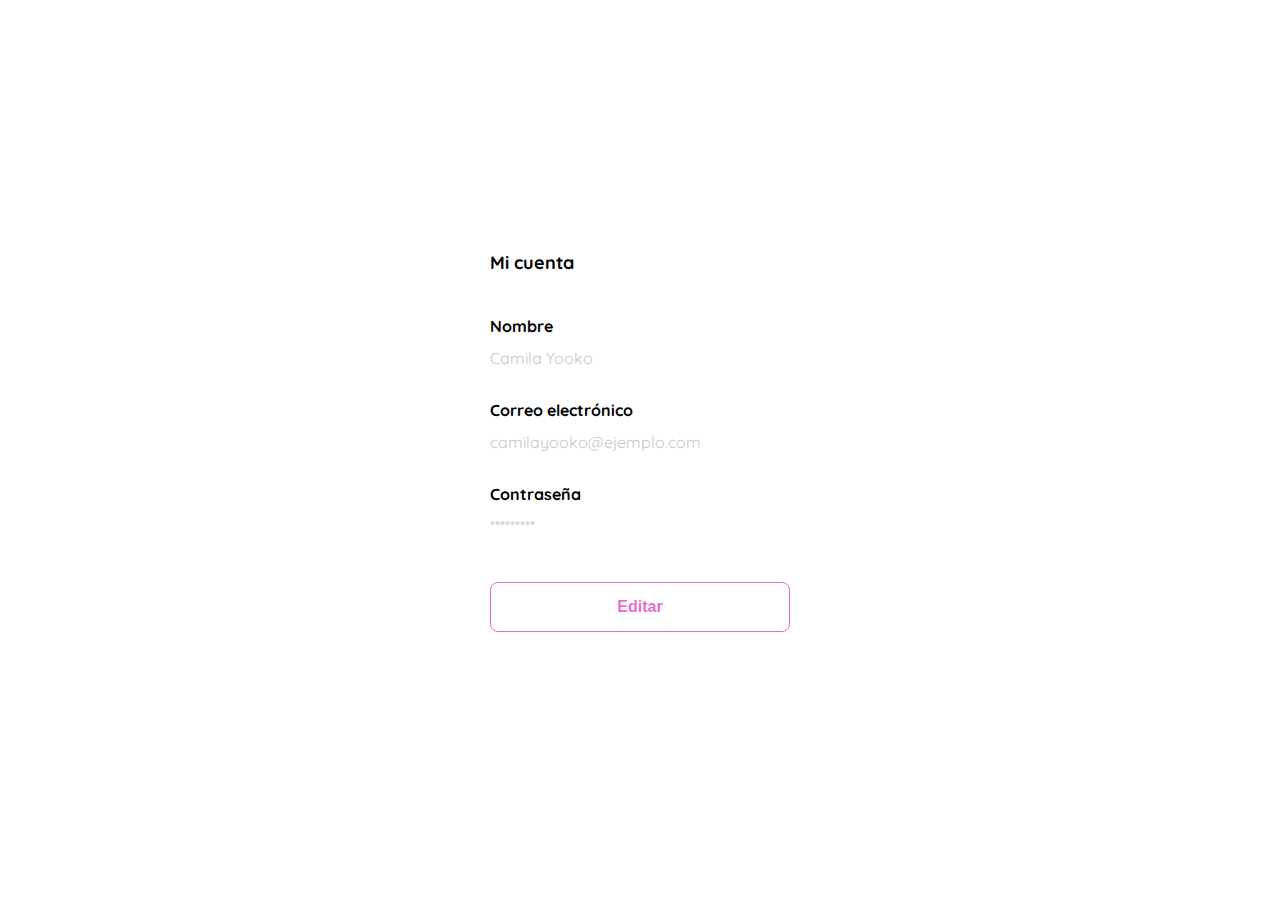
<file: clase5.html>
<!DOCTYPE html>
<html lang="en">
<head>
  <meta charset="UTF-8">
  <meta http-equiv="X-UA-Compatible" content="IE=edge">
  <meta name="viewport" content="width=device-width, initial-scale=1.0">
  <link rel="preconnect" href="https://fonts.googleapis.com">
  <link rel="preconnect" href="https://fonts.gstatic.com" crossorigin>
  <link href="https://fonts.googleapis.com/css2?family=Quicksand:wght@300;500;700&display=swap" rel="stylesheet">
  <title>Document</title>
  <style>
     :root {
      --fucsia: #db06b1;
      --gris: #c7c7c7;
      --azul: #08b9ee;
      --negro: #000000;
      --blanco: #ffffff;
      --sm: 14px;
      --md: 16px;
      --lg: 18px;
    }
    body {
      font-family: 'Quicksand', sans-serif;
      margin: 0;
    }
    .login {
      width: 100%;
      height: 100vh;
      display: grid;
      place-items: center;
    }
    .form-container {
      display: grid;
      grid-template-rows: auto 1fr auto;
      width: 300px;
    }
    .title {
      font-size: var(--lg);
      margin-bottom: 42px;
      text-align: start;
    }
    .form {
      display: flex;
      flex-direction: column;
    }
    .label {
      font-size: var(--md);
      font-weight: bold;
      margin-bottom: 4px;
    }
    .input {
      background-color: var(--gris);
      border: none;
      border-radius: 8px;
      height: 30px;
      font-size: var(--md);
      padding: 8px;
      opacity: 50%;
      margin-bottom: 16px;
    }
    .value {
      color: var(--gris);
      font-size: var(--md);
      margin: 8px 0 32px 0;
    }
    .secondary-button {
      background-color: var(--blanco);
      border-radius: 8px;
      border: 1px solid var(--fucsia);
      color: var(--fucsia);
      width: 100%;
      cursor: pointer;
      font-size: var(--md);
      font-weight: bold;
      height: 50px;
      opacity: 60%;
    }
    .login-button {
      margin-top: 14px;
      margin-bottom: 30px;
    }
    @media (max-width: 640px) {
      .form-container {
        height: 100%;
      }
      .secondary-button {
        width: 300px;
        position: absolute;
        bottom: 0;
        margin-bottom: 24px;
      }
    }
  </style>
</head>
<body>
  <div class="login">
    <div class="form-container">
      <h1 class="title">Mi cuenta</h1>

      <form action="/" class="form">
        <label for="name" class="label">Nombre</label>
        <p class="value">Camila Yooko</p>

        <label for="email" class="label">Correo electrónico</label>
        <p class="value">camilayooko@ejemplo.com</p>
        
        <label for="password" class="label">Contraseña</label>
        <p class="value">*********</p>

        <input type="submit" value="Editar" class="secondary-button login-button">
      </form>
    </div>
  </div>
</body>
</html>
</file>
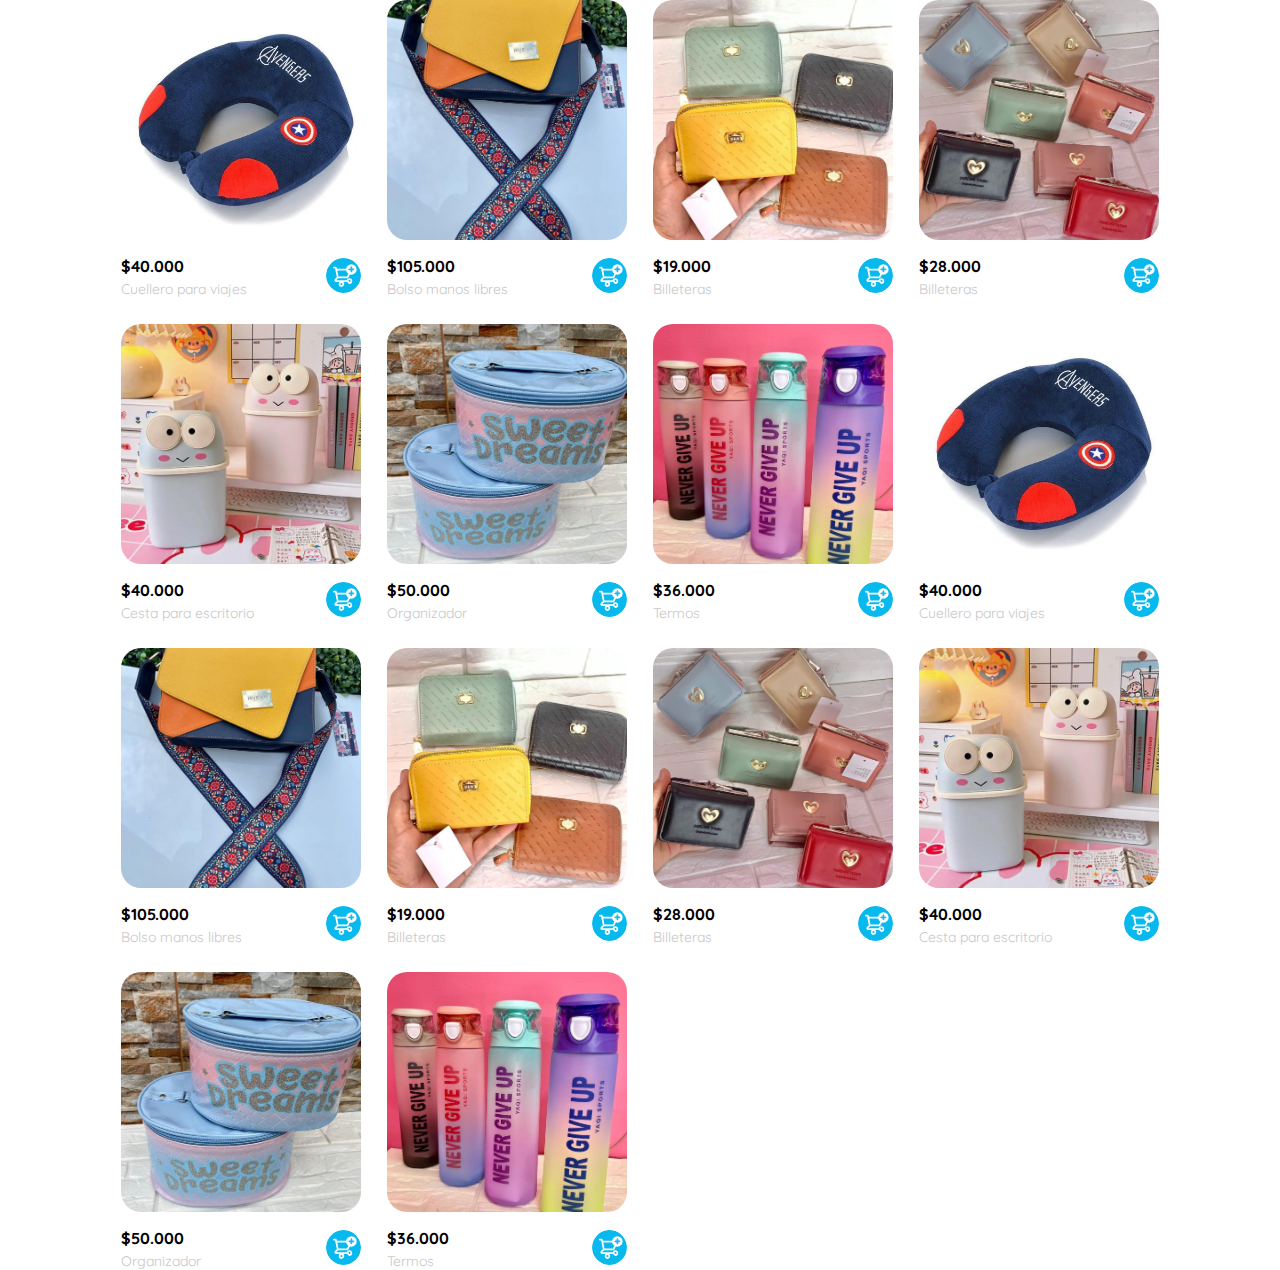
<file: clase6.html>
<!DOCTYPE html>
<html lang="en">
<head>
  <meta charset="UTF-8">
  <meta http-equiv="X-UA-Compatible" content="IE=edge">
  <meta name="viewport" content="width=device-width, initial-scale=1.0">
  <link rel="preconnect" href="https://fonts.googleapis.com">
  <link rel="preconnect" href="https://fonts.gstatic.com" crossorigin>
  <link href="https://fonts.googleapis.com/css2?family=Quicksand:wght@300;500;700&display=swap" rel="stylesheet">
  <title>Document</title>
  <style>
     :root {
      --fucsia: #db06b1;
      --gris: #c7c7c7;
      --azul: #08b9ee;
      --negro: #000000;
      --blanco: #ffffff;
      --sm: 14px;
      --md: 16px;
      --lg: 18px;
    }
    body {
      font-family: 'Quicksand', sans-serif;
      margin: 0;
    }
    .cards-container {
      display: grid;
      grid-template-columns: repeat(auto-fill, 240px);
      gap: 26px;
      place-content: center;
    }
    .product-card {
      width: 240px;
    }
    .product-card img{
      width: 240px;
      height: 240px;
      border-radius: 20px;
      object-fit: cover;
    }
    .product-info {
      display: flex; 
      justify-content: space-between;
      align-items: center;
      margin-top: 12px;
    }
    .product-info figure {
      margin: 0;
    }
    .product-info figure img {
      width: 35px;
      height: 35px;
    }
    .product-info div p:nth-child(1) {
      font-weight: bold;
      font-size: var(--md);
      margin-top: 0;
      margin-bottom: 4px;
    }
    .product-info div p:nth-child(2) {
      font-size: var(--sm);
      margin-top: 0;
      margin-bottom: 0;
      color: var(--gris);
    }

     @media (max-width: 640px) {
      .cards-container {
        grid-template-columns: repeat(auto-fill, 140px);
      }
      .product-card {
        width: 140px;
      }
      .product-card img {
        width: 140px;
        height: 140px;
      }
     }
  </style>
</head>
<body>
  <section class="main-container">
    <div class="cards-container">

      <div class="product-card">
        <img src="/imagenes/almohada.jfif" alt="almohada" class="product-img">
        <div class="product-info">
          <div>  
            <p>$40.000</p>
            <p>Cuellero para viajes</p>
          </div>
            <figure>
            <img src="./icons/bt_add_to_cart.svg" alt="añadir">
          </figure>
        </div>
      </div>

      <div class="product-card">
        <img src="./imagenes/bolso.jfif" alt="bolso" class="product-img">
        <div class="product-info">
          <div>
            <p>$105.000</p>
            <p>Bolso manos libres</p>
          </div>
          <figure>
            <img src="./icons/bt_add_to_cart.svg" alt="añadir">
          </figure>
        </div>
      </div>
      
      <div class="product-card">
        <img src="./imagenes/carteras.jfif" alt="carteras" class="product-img">
        <div class="product-info">
          <div>
            <p>$19.000</p>
            <p>Billeteras</p>
          </div>
          <figure>
            <img src="./icons/bt_add_to_cart.svg" alt="añadir">
          </figure>
        </div>
      </div>

      <div class="product-card">
        <img src="./imagenes/carteritas.jfif" alt="carteritas" class="product-img">
        <div class="product-info">
          <div>
            <p>$28.000</p>
            <p>Billeteras</p>
          </div>
          <figure>
            <img src="./icons/bt_add_to_cart.svg" alt="añadir">
          </figure>
        </div>
      </div>

      <div class="product-card">
        <img src="./imagenes/cesta.jfif" alt="" class="product-img">
        <div class="product-info">
          <div>
            <p>$40.000</p>
            <p>Cesta para escritorio</p>
          </div>
          <figure>
            <img src="./icons/bt_add_to_cart.svg" alt="añadir">
          </figure>
        </div>
      </div>

      <div class="product-card">
        <img src="./imagenes/organizadores.jfif" alt="organizadores" class="product-img">
        <div class="product-info">
          <div>
            <p>$50.000</p>
            <p>Organizador</p>
          </div>
          <figure>
            <img src="./icons/bt_add_to_cart.svg" alt="añadir">
          </figure>
        </div>
      </div>

      <div class="product-card">
        <img src="./imagenes/termos.jfif" alt="termos" class="product-img">
        <div class="product-info">
          <div>
            <p>$36.000</p>
            <p>Termos</p>
          </div>
          <figure>
            <img src="./icons/bt_add_to_cart.svg" alt="añadir">
          </figure>
        </div>
      </div>

      <div class="product-card">
        <img src="/imagenes/almohada.jfif" alt="almohada" class="product-img">
        <div class="product-info">
          <div>
            <p>$40.000</p>
            <p>Cuellero para viajes</p>
          </div>
          <figure>
            <img src="./icons/bt_add_to_cart.svg" alt="añadir">
          </figure>
        </div>
      </div>

      <div class="product-card">
        <img src="./imagenes/bolso.jfif" alt="bolso" class="product-img">
        <div class="product-info">
          <div>
            <p>$105.000</p>
            <p>Bolso manos libres</p>
          </div>
          <figure>
            <img src="./icons/bt_add_to_cart.svg" alt="añadir">
          </figure>
        </div>
      </div>

      <div class="product-card">
        <img src="./imagenes/carteras.jfif" alt="carteras" class="product-img">
        <div class="product-info">
          <div>
            <p>$19.000</p>
            <p>Billeteras</p>
          </div>
          <figure>
            <img src="./icons/bt_add_to_cart.svg" alt="añadir">
          </figure>
        </div>
      </div>

      <div class="product-card">
        <img src="./imagenes/carteritas.jfif" alt="carteritas" class="product-img">
        <div class="product-info">
          <div>
            <p>$28.000</p>
            <p>Billeteras</p>
          </div>
          <figure>
            <img src="./icons/bt_add_to_cart.svg" alt="añadir">
          </figure>
        </div>
      </div>

      <div class="product-card">
        <img src="./imagenes/cesta.jfif" alt="" class="product-img">
        <div class="product-info">
          <div>
            <p>$40.000</p>
            <p>Cesta para escritorio</p>
          </div>
          <figure>
            <img src="./icons/bt_add_to_cart.svg" alt="añadir">
          </figure>
        </div>
      </div>

      <div class="product-card">
        <img src="./imagenes/organizadores.jfif" alt="organizadores" class="product-img">
        <div class="product-info">
          <div>
            <p>$50.000</p>
            <p>Organizador</p>
          </div>
          <figure>
            <img src="./icons/bt_add_to_cart.svg" alt="añadir">
          </figure>
        </div>
      </div>

      <div class="product-card">
        <img src="./imagenes/termos.jfif" alt="termos" class="product-img">
        <div class="product-info">
          <div>
            <p>$36.000</p>
            <p>Termos</p>
          </div>
          <figure>
            <img src="./icons/bt_add_to_cart.svg" alt="añadir">
          </figure>
        </div>
      </div>
      
    </div>
  </section>
</body>
</html>
</file>
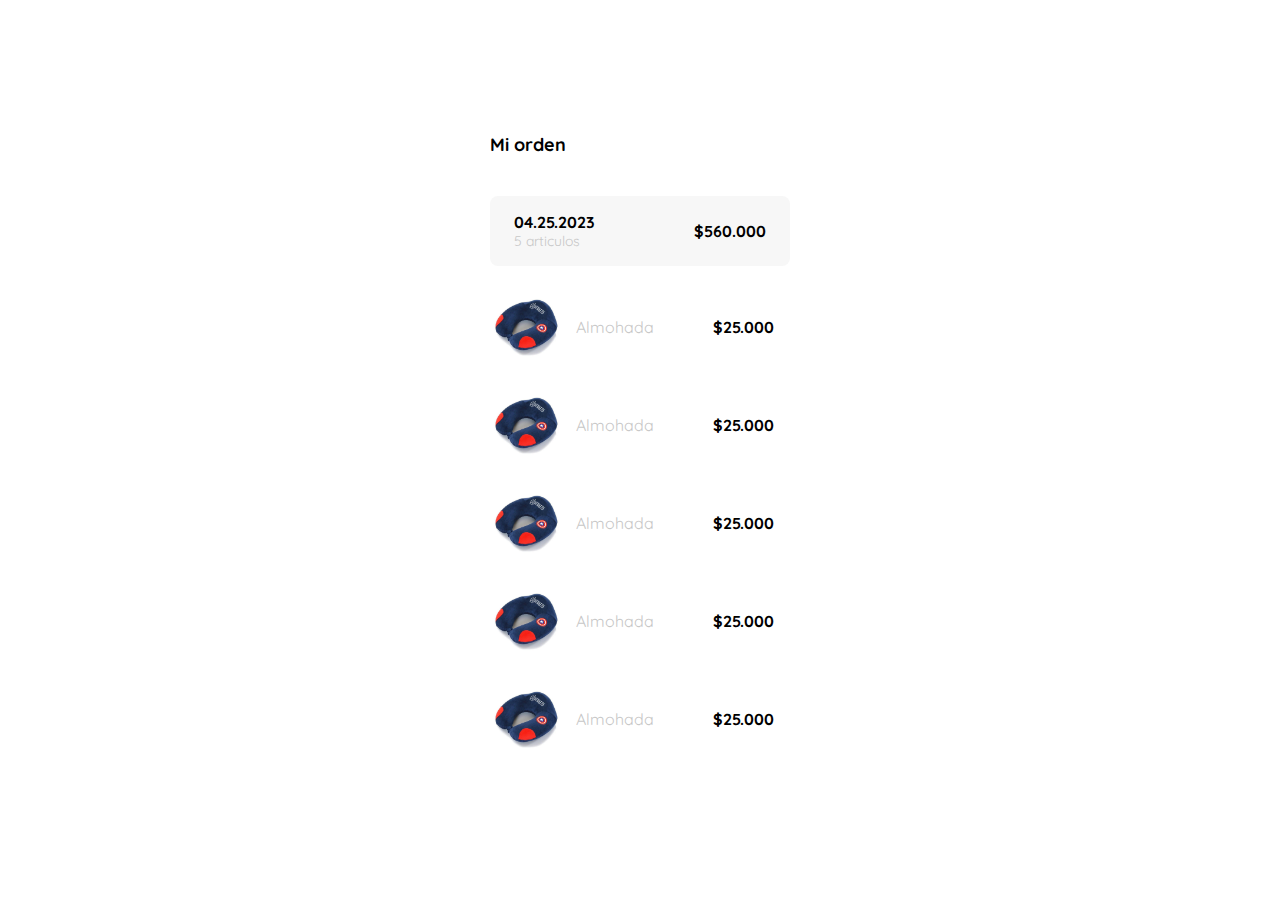
<file: clase9.html>
<!DOCTYPE html>
<html lang="en">
<head>
  <meta charset="UTF-8">
  <meta http-equiv="X-UA-Compatible" content="IE=edge">
  <meta name="viewport" content="width=device-width, initial-scale=1.0">
  <link rel="preconnect" href="https://fonts.googleapis.com">
  <link rel="preconnect" href="https://fonts.gstatic.com" crossorigin>
  <link href="https://fonts.googleapis.com/css2?family=Quicksand:wght@300;500;700&display=swap" rel="stylesheet">
  <title>Document</title>
  <style>
     :root {
      --fucsia: #db06b1;
      --gris: #c7c7c7;
      --azul: #08b9ee;
      --negro: #000000;
      --blanco: #ffffff;
      --sm: 14px;
      --md: 16px;
      --lg: 18px;
    }
    body {
      font-family: 'Quicksand', sans-serif;
      margin: 0;
    }
    .my-order {
      width: 100%;
      height: 100vh;
      display: grid;
      place-items: center;
    }
    .title {
      font-size: var(--lg);
      margin-bottom: 40px;
    }
    .my-order-container {
      display: grid;
      grid-template-rows: auto 1fr auto;
      width: 300px;
    }
    .my-order-content {
      display: flex;
      flex-direction: column;
    }
    .order {
      display: grid;
      grid-template-columns: auto 1fr;
      gap: 16px;
      align-items: center;
      background-color: #f7f7f7;
      margin-bottom: 24px;
      border-radius: 8px;
      padding: 0 24px;
    }
    .order p:nth-child(1) {
      display: flex;
      flex-direction: column;
    }
    .order p span:nth-child(1) {
      font-size: var(--md);
      font-weight: bold;
    }
    .order p span:nth-child(2) {
      font-size: var(--sm);
      color: var(--gris);
    }
    .order p:nth-child(2) {
      text-align: end;
      font-weight: bold;
    }
    .shopping-cart {
      display: grid;
      grid-template-columns: auto 1fr auto auto;
      gap: 16px;
      margin-bottom: 24px;
      align-items: center;
    }
    .shopping-cart figure {
      margin: 0;
    }
    .shopping-cart figure img{
      width: 70px;
      height: 70px;
      border-radius: 20px;
      object-fit: cover;
    }
    .shopping-cart p:nth-child(2) {
      color: var(--gris);
    }
    .shopping-cart p:nth-child(3) {
      font-size: var(--md);
      font-weight: bold;
    }
    </style>
</head>
<body>
  <div class="my-order">
    <div class="my-order-container">
      <h1 class="title">Mi orden</h1>

      <div class="my-order-content">
        <div class="order">
          <p>
            <span>04.25.2023</span>
            <span>5 articulos</span>
          </p>
          <p>$560.000</p>
        </div>
      
        <div class="shopping-cart">
          <figure>
            <img src="./imagenes/almohada.jfif" alt="almohada">
          </figure>
          <p>Almohada</p>
          <p>$25.000</p>
        </div>
    
        <div class="shopping-cart">
          <figure>
            <img src="./imagenes/almohada.jfif" alt="almohada">
          </figure>
          <p>Almohada</p>
          <p>$25.000</p>
        </div>
    
        <div class="shopping-cart">
          <figure>
            <img src="./imagenes/almohada.jfif" alt="almohada">
          </figure>
          <p>Almohada</p>
          <p>$25.000</p>
        </div>
    
        <div class="shopping-cart">
          <figure>
            <img src="./imagenes/almohada.jfif" alt="almohada">
          </figure>
          <p>Almohada</p>
          <p>$25.000</p>
        </div>
    
        <div class="shopping-cart">
          <figure>
            <img src="./imagenes/almohada.jfif" alt="almohada">
          </figure>
          <p>Almohada</p>
          <p>$25.000</p>
        </div>

      </div>
    </div>
  </div>
  
</body>
</html>
</file>
<file: style.css>
/* GENERALES */
:root {
  --fucsia: #db06b1;
  --gris: #c7c7c7;
  --azul: #08b9ee;
  --negro: #000000;
  --blanco: #ffffff;
  --sm: 14px;
  --md: 16px;
  --lg: 18px;
}
body {
  font-family: 'Quicksand', sans-serif;
  margin: 0;
}
.inactive {
  display: none;
}
/* NAVBAR GENERAL */
.darken {
  width: 100%;
  height: calc(100%);
  position: fixed;
  top: 0;
  background-color: rgba(0, 0, 0, 0.5);
}

nav {
  display: flex;
  justify-content: space-between;
  padding: 0 16px;
  border-bottom: 1px solid var(--gris);
}
.menu {
  display: none;
  cursor: pointer;
}
.logo {
  width: 40px;
  height: 40px;
  border-radius: 50%;
  padding-top: 6px;
}
.navbar-left ul,
.navbar-right ul {
  list-style: none;
  padding: 0;
  margin: 0;
  display: flex;
  align-items: center;
  height: 60px;
}
.navbar-left {
  display: flex;
}
.navbar-left ul{
  margin-left: 16px;
}
.navbar-left ul li a,
.navbar-right ul li a {
  text-decoration: none;
  color: var(--gris);
  border: 1px solid var(--blanco);
  padding: 8px;
  border-radius: 8px;
}
.navbar-left ul li a:hover,
.navbar-right ul li a:hover {
  border: 1px solid var(--fucsia);
  color: var(--fucsia);
}
.navbar-email {
  color: var(--gris);
  cursor: pointer;
  font-size: var(--sm);
  margin-right: 12px;
}
.navbar-email:hover {
  color: var(--fucsia);
}
.navbar-shopping-cart {
  position: relative;
  cursor: pointer;
}
.navbar-shopping-cart div{
  width: 16px;
  height: 16px;
  background-color: var(--azul);
  border-radius: 50%;
  font-size: var(--sm);
  font-weight: bold;
  position: absolute;
  top: -6px;
  right: -3px;
  display: flex;
  justify-content: center;
  align-items: center;
}
/* MENU DESKTOP */
.desktop-menu {
  position: absolute;
  top: 60px;
  right: 60px;
  background: var(--blanco);
  width: 100px;
  height: auto;
  border: 1px solid var(--gris);
  border-radius: 6px;
  padding: 20px 20px 0 20px;
}
.desktop-menu ul {
  list-style: none;
  padding: 0;
  margin: 0;
}
.desktop-menu ul li {
  text-align: end;
}
.desktop-menu ul li:nth-child(1), .desktop-menu ul li:nth-child(2) {
  font-weight: bold;
}
.desktop-menu ul li:last-child{
  padding-top: 20px;
  border-top: 1px solid var(--gris);
}
.desktop-menu ul li:last-child a{
  color: var(--azul);
  font-size: var(--sm);
}
.desktop-menu ul li a {
  color: var(--negro);
  font-size: var(--sm);
  text-decoration: none;
  margin-bottom: 10px;
  display: inline-block;
}
/* MENU MOBILE */
.mobile-menu {
  background-color: var(--blanco);
  position: absolute;
  top: 60px;
  left: 0;
  height: 100%;
  width: calc(100% - 24px);
  padding-left: 24px;
}
.mobile-menu a {
  text-decoration: none;
  color: var(--negro);
  font-weight: bold;
}
.mobile-menu ul {
  padding: 0;
  margin-top: 24px 0 0;
  list-style: none;
}
.mobile-menu ul:nth-child(1) {
  border-bottom: 1px solid var(--azul);
}
.mobile-menu ul:nth-child(3) {
  /* position: absolute; */
  bottom: 0;
}
.mobile-menu ul li{
  margin-bottom: 24px;
}
.mobile-menu .email {
  font-size: var(--sm);
  font-weight: 300;
}
.mobile-menu .sign-out {
  color: var(--azul);
  font-size: var(--sm);
}
/* Aside (product detail y carrito */
aside {
  background-color: var(--blanco);
  width: 360px;
  height: 100%;
  box-sizing: border-box;
  position: fixed;
  right: 0;
  border-radius: 8px;
}
/* shoppingCart */
#shoppingCartContainer {
  padding: 0 24px;
}
.title-container {
  display: flex;
}
.title-container img {
  transform: rotate(180deg);
  margin-right: 14px;
  cursor: pointer;
}
.title {
  font-size: var(--lg);
  font-weight: bold;
}
.my-order-content {
  display: flex;
  flex-direction: column;
}
.order {
  display: grid;
  grid-template-columns: auto 1fr;
  gap: 16px;
  align-items: center;
  background-color: #f7f7f7;
  margin-bottom: 24px;
  border-radius: 8px;
  padding: 0 24px;
}
.order p span:nth-child(1) {
  font-size: var(--md);
  font-weight: bold;
}
.order p:nth-child(2) {
  text-align: end;
  font-weight: bold;
}
.shopping-cart {
  display: grid;
  grid-template-columns: auto 1fr auto auto;
  gap: 16px;
  margin-bottom: 24px;
  align-items: center;
}
.shopping-cart figure {
  margin: 0;
}
.shopping-cart figure img{
  width: 70px;
  height: 70px;
  border-radius: 20px;
  object-fit: cover;
}
.primary-button {
  background-color: var(--azul);
  border-radius: 8px;
  border: none;
  color: var(--blanco);
  width: 100%;
  cursor: pointer;
  font-size: var(--md);
  font-weight: bold;
  height: 50px;
  opacity: 60%;
}
.add-to-cart-button {
  display: flex;
  align-items: center;
  justify-content: center;
}

/* ProductDetail Aside */
#productDetail {
  width: 360px;
  height: auto;
  padding: 24px;
  position: absolute;
  top: 120px;
  right: 50%;
  transform: translate(50%, 0);
  background-color: var(--blanco);
  border-radius: 10px;
}
.product-detail-close {
  background-color: var(--blanco);
  width: 14px;
  height: 14px;
  position: absolute;
  top: 12px;
  left: 12px;
  z-index: 2;
  padding: 12px;
  border-radius: 50%;
}
.product-detail-close:hover{
  cursor: pointer;
}
#imgProductDetail {
  width: 100%;
  height: 360px;
  object-fit: cover;
  border-radius: 8px 0 20px 20px;
}
#productDetail .product-info {
  margin: 24px 24px 0 24px;
}
#productDetail .product-info p:nth-child(1) {
  font-weight: bold;
  font-size: var(--md);
  margin-top: 0;
  margin-bottom: 4px;
}
#productDetail .product-info p:nth-child(2) {
  color: var(--gris);
  font-size: var(--md);
  margin-top: 0;
  margin-bottom: 36px;
}
#productDetail .product-info p:nth-child(3) {
  color: var(--gris);
  font-size: var(--sm);
  margin-top: 0;
  margin-bottom: 36px;
}


/* LISTA DE PRODUCTOS */
.cards-container {
  display: grid;
  grid-template-columns: repeat(auto-fill, 240px);
  gap: 26px;
  place-content: center;
  margin-top: 20px;
}
.product-card {
  width: 240px;
}
.product-card img{
  width: 240px;
  height: 240px;
  border-radius: 20px;
  object-fit: cover;
}
.product-card .product-info {
  display: flex; 
  justify-content: space-between;
  align-items: center;
  margin-top: 12px;
}
.product-card .product-info figure {
  margin: 0;
}
.product-card .product-info figure img {
  width: 35px;
  height: 35px;
}
.product-card .product-info div p:nth-child(1) {
  font-weight: bold;
  font-size: var(--md);
  margin-top: 0;
  margin-bottom: 4px;
}
.product-card .product-info div p:nth-child(2) {
  font-size: var(--sm);
  margin-top: 0;
  margin-bottom: 0;
  color: var(--gris);
}

@media (max-width: 640px) {
  .menu {
    display: block;
  }
  .navbar-left ul, .navbar-email, .desktop-menu {
    display: none;
  } 
  aside {
    width: 100%;
  }
  .cards-container {
    grid-template-columns: repeat(auto-fill, 140px);
  }
  .product-card {
    width: 140px;
  }
  .product-card img {
    width: 140px;
    height: 140px;
  }
}
@media (min-width: 641px) {
  .mobile-menu {
    display: none;
  }
}
</file>
